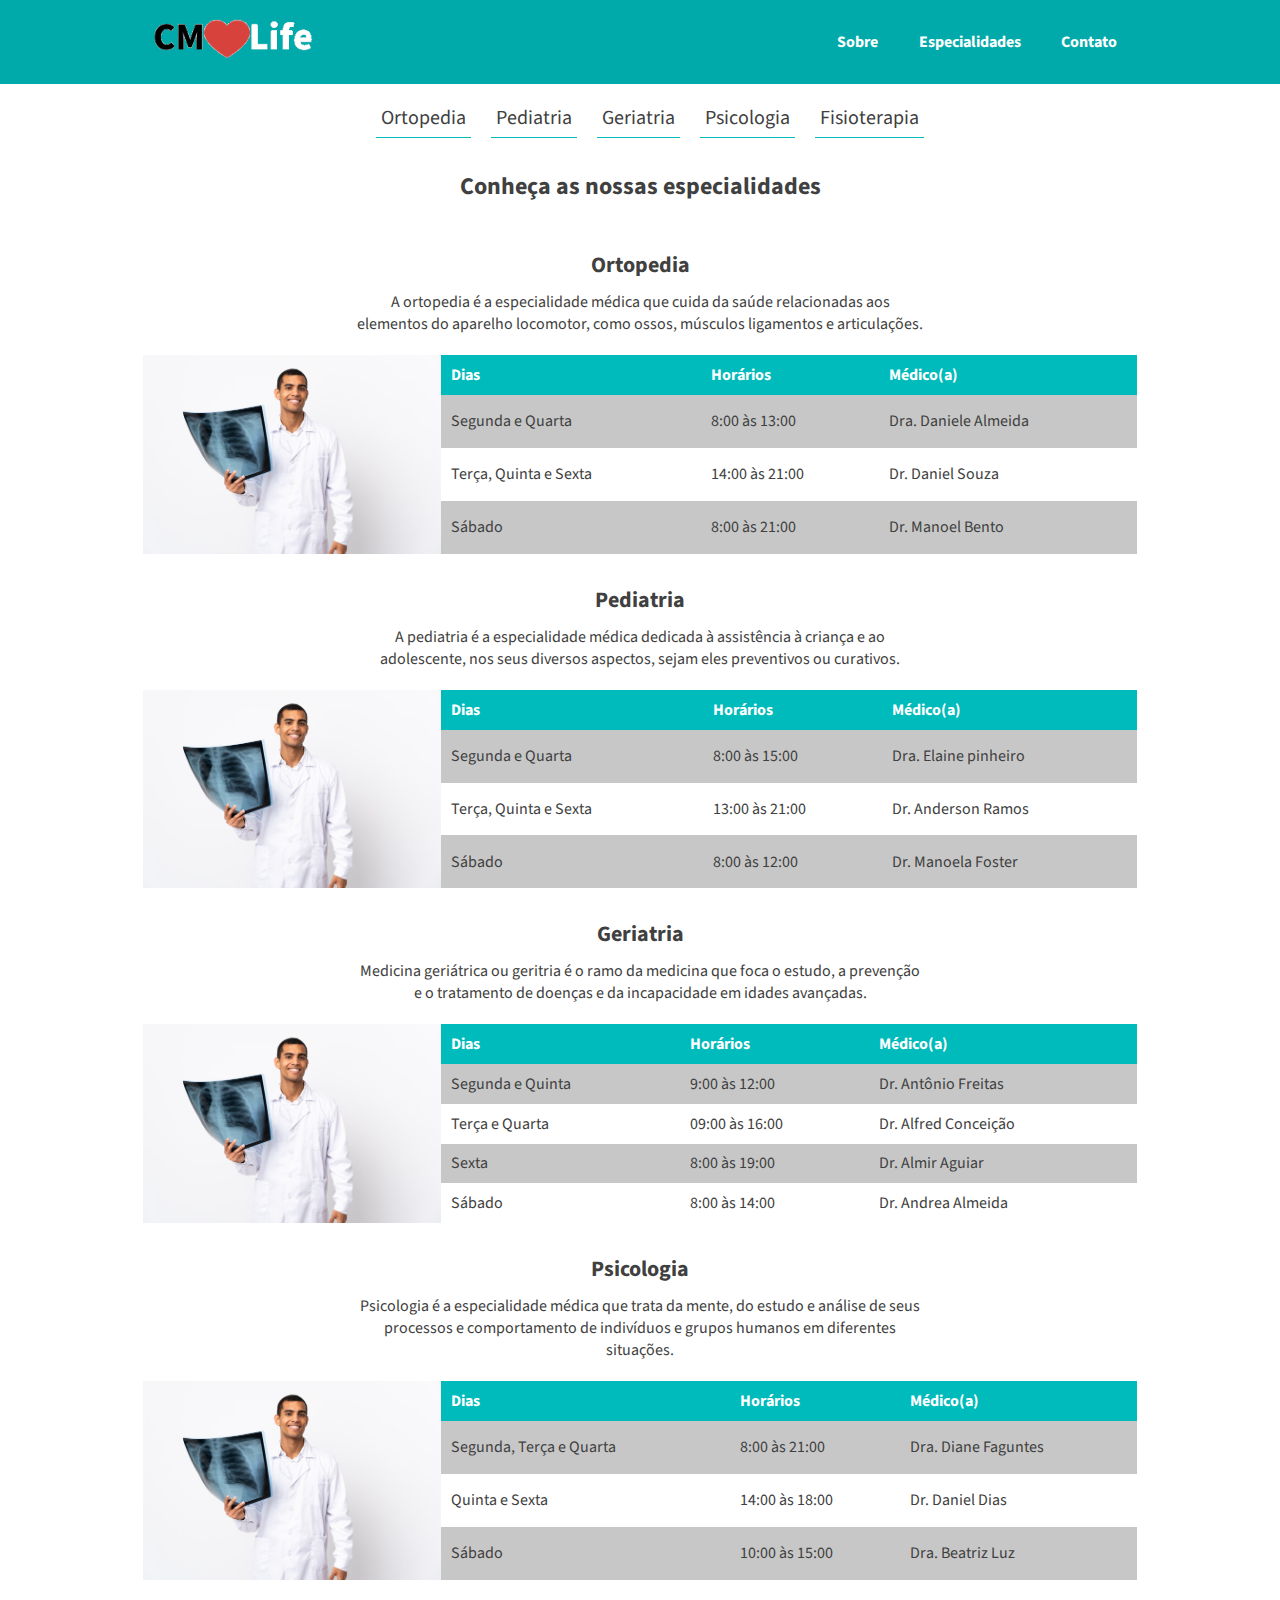
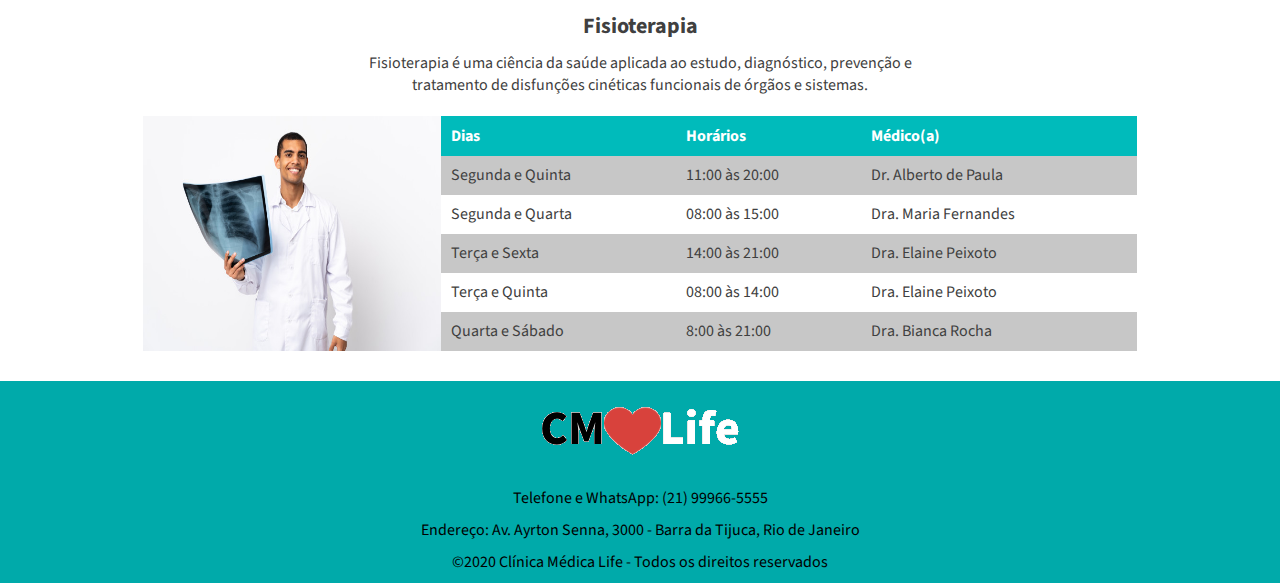
<file: especialidades.html>
<!DOCTYPE html>
<html lang="pt-br">
<head>
    <meta charset="UTF-8">
    <meta http-equiv="X-UA-Compatible" content="IE=edge">
    <meta name="viewport" content="width=device-width, initial-scale=1.0">
    <link rel="stylesheet" href="css/estilo.css">
    <link rel="stylesheet" href="css/responsivo.css">
    <link rel="stylesheet" href="css/especialidades.css">
    <link rel="stylesheet" href="css/resp-especialidade.css">
    <link rel="preconnect" href="https://fonts.googleapis.com">
    <link rel="preconnect" href="https://fonts.gstatic.com" crossorigin>
    <link href="https://fonts.googleapis.com/css2?family=Source+Sans+Pro:ital,wght@0,200;0,300;0,400;0,600;0,700;0,900;1,200;1,300;1,400;1,600;1,700;1,900&display=swap" rel="stylesheet">
    <title>Especialidades - CMLife</title>
</head>
<body>
    <header class="topo">
        <div class="container-topo">
            <div>
                <a href="index.html">
                    <img src="img/logo.png" alt="Logo" title="Página Inicial">
                </a>
            </div>
            <nav class="links-topo">
                <a href="index.html#sobre">Sobre</a>
                <a href="especialidades.html">Especialidades</a>
                <a href="index.html#contato">Contato</a>
            </nav>
        </div>
    </header>

    <main>
        <section class="container-links">
            <div>
                <nav class="links-especialidades">
                    <a href="#ortopedia">Ortopedia</a>
                    <a href="#pediatria">Pediatria</a>
                    <a href="#geriatria">Geriatria</a>
                    <a href="#psicologia">Psicologia</a>
                    <a href="#fisioterapia">Fisioterapia</a>
                </nav>
                
                <h2>Conheça as nossas especialidades</h2>
            </div>
        </section>

        <section class="container-especialidades" id="ortopedia">
            <h3>Ortopedia</h3>
            <p>A ortopedia é a especialidade médica que cuida da saúde relacionadas aos elementos do aparelho locomotor, como ossos, músculos ligamentos e articulações.</p>
            <div class="container-img-tabela">
                <img src="img/ortopedia.png" alt="Foto-ortopedista">
                <table>
                    <thead>
                        <tr>
                            <th>Dias</th>
                            <th>Horários</th>
                            <th>Médico(a)</th>
                        </tr>
                    </thead>
                    <tbody>
                        <tr>
                            <td>Segunda e Quarta</td>
                            <td>8:00 às 13:00</td>
                            <td>Dra. Daniele Almeida</td>
                        </tr>

                        <tr>
                            <td>Terça, Quinta e Sexta</td>
                            <td>14:00 às 21:00</td>
                            <td>Dr. Daniel Souza</td>
                        </tr>

                        <tr>
                            <td>Sábado</td>
                            <td>8:00 às 21:00</td>
                            <td>Dr. Manoel Bento</td>
                        </tr>
                    </tbody>
                </table>
            </div>

        </section>

        <section class="container-especialidades" id="pediatria">
            <h3>Pediatria</h3>
            <p>A pediatria é a especialidade médica dedicada à assistência à criança e ao adolescente, nos seus diversos aspectos, sejam eles preventivos ou curativos.</p>
            <div class="container-img-tabela">
                <img src="img/ortopedia.png" alt="Foto-ortopedista">
                <table>
                    <thead>
                        <tr>
                            <th>Dias</th>
                            <th>Horários</th>
                            <th>Médico(a)</th>
                        </tr>
                    </thead>
                    <tbody>
                        <tr>
                            <td>Segunda e Quarta</td>
                            <td>8:00 às 15:00</td>
                            <td>Dra. Elaine pinheiro</td>
                        </tr>

                        <tr>
                            <td>Terça, Quinta e Sexta</td>
                            <td>13:00 às 21:00</td>
                            <td>Dr. Anderson Ramos</td>
                        </tr>

                        <tr>
                            <td>Sábado</td>
                            <td>8:00 às 12:00</td>
                            <td>Dr. Manoela Foster</td>
                        </tr>
                    </tbody>
                </table>
            </div>

        </section>

        <section class="container-especialidades" id="geriatria">
            <h3>Geriatria</h3>
            <p>Medicina geriátrica ou geritria é o ramo da medicina que foca o estudo, a prevenção e o tratamento de doenças e da incapacidade em idades avançadas.</p>
            <div class="container-img-tabela">
                <img src="img/ortopedia.png" alt="Foto-ortopedista">
                <table>
                    <thead>
                        <tr>
                            <th>Dias</th>
                            <th>Horários</th>
                            <th>Médico(a)</th>
                        </tr>
                    </thead>
                    <tbody>
                        <tr>
                            <td>Segunda e Quinta</td>
                            <td>9:00 às 12:00</td>
                            <td>Dr. Antônio Freitas</td>
                        </tr>

                        <tr>
                            <td>Terça e Quarta</td>
                            <td>09:00 às 16:00</td>
                            <td>Dr. Alfred Conceição</td>
                        </tr>

                        <tr>
                            <td>Sexta</td>
                            <td>8:00 às 19:00</td>
                            <td>Dr. Almir Aguiar</td>
                        </tr>

                        <tr>
                            <td>Sábado</td>
                            <td>8:00 às 14:00</td>
                            <td>Dr. Andrea Almeida</td>
                        </tr>

                    </tbody>
                </table>
            </div>

        </section>

        <section class="container-especialidades" id="psicologia">
            <h3>Psicologia</h3>
            <p>Psicologia é a especialidade médica que trata da mente, do estudo e análise de seus processos e comportamento de indivíduos e grupos humanos em diferentes situações.</p>
            <div class="container-img-tabela">
                <img src="img/ortopedia.png" alt="Foto-ortopedista">
                <table>
                    <thead>
                        <tr>
                            <th>Dias</th>
                            <th>Horários</th>
                            <th>Médico(a)</th>
                        </tr>
                    </thead>
                    <tbody>
                        <tr>
                            <td>Segunda, Terça e Quarta</td>
                            <td>8:00 às 21:00</td>
                            <td>Dra. Diane Faguntes</td>
                        </tr>

                        <tr>
                            <td>Quinta e Sexta</td>
                            <td>14:00 às 18:00</td>
                            <td>Dr. Daniel Dias</td>
                        </tr>

                        <tr>
                            <td>Sábado</td>
                            <td>10:00 às 15:00</td>
                            <td>Dra. Beatriz Luz</td>
                        </tr>
                    </tbody>
                </table>
            </div>

        </section>

        <section class="container-especialidades" id="fisioterapia">
            <h3>Fisioterapia</h3>
            <p>Fisioterapia é uma ciência da saúde aplicada ao estudo, diagnóstico, prevenção e tratamento de disfunções cinéticas funcionais de órgãos e sistemas.</p>
            <div class="container-img-tabela">
                <img src="img/ortopedia.png" alt="Foto-ortopedista">
                <table>
                    <thead>
                        <tr>
                            <th>Dias</th>
                            <th>Horários</th>
                            <th>Médico(a)</th>
                        </tr>
                    </thead>
                    <tbody>
                        <tr>
                            <td>Segunda e Quinta</td>
                            <td>11:00 às 20:00</td>
                            <td>Dr. Alberto de Paula</td>
                        </tr>

                        <tr>
                            <td>Segunda e Quarta</td>
                            <td>08:00 às 15:00</td>
                            <td>Dra. Maria Fernandes</td>
                        </tr>

                        <tr>
                            <td>Terça e Sexta</td>
                            <td>14:00 às 21:00</td>
                            <td>Dra. Elaine Peixoto</td>
                        </tr>

                        <tr>
                            <td>Terça e Quinta</td>
                            <td>08:00 às 14:00</td>
                            <td>Dra. Elaine Peixoto</td>
                        </tr>

                        <tr>
                            <td>Quarta e Sábado</td>
                            <td>8:00 às 21:00</td>
                            <td>Dra. Bianca Rocha</td>
                        </tr>
                    </tbody>
                </table>
            </div>

        </section>
    </main>

    <footer>
        <div>
            <img src="img/logo.png" alt="Logo">
        </div>

        <div>
            <p>Telefone e WhatsApp: (21) 99966-5555</p>
            <p>Endereço: Av. Ayrton Senna, 3000 - Barra da Tijuca, Rio de Janeiro</p>
            <p>©2020 Clínica Médica Life  - Todos os direitos reservados</p>
        </div>
    </footer>
</body>
</html>
</file>
<file: css/estilo.css>
@charset "UTF-8";

*{
    padding: 0;
    margin: 0;
    box-sizing: border-box;
    font-family: 'Source Sans Pro', sans-serif;
}

.topo{
    background-color: #00aaaa;
}

.container-topo{
    max-width: 1024px;
    height: 84px;
    margin: 0 auto;
    display: flex;
    justify-content: space-between;
    align-items: center;
    padding: 0 25px;
}

.container-topo img{
    width: 80%;
}

.links-topo{
    display: flex;
    width: 300px;
    justify-content: space-between;  
    font-weight: 700;  
}

.links-topo a{
    text-decoration: none;
    color: white;
    padding: 10px;
}

.links-topo a:hover{
    color: black;
}

.imagem-fundo-topo{
    width: 100%;
    height: 500px;
    background-image: url(../img/recepcao.png);
    background-repeat: no-repeat;
    background-size: cover;
    background-position: center bottom;
    display: flex;
    flex-direction: column;
    justify-content: center;
    
}

.imagem-fundo-topo .texto-topo{
    max-width: 1024px;
    text-align: left;
    padding-left: 15px;
}

.texto-topo h1{
    font-size: 36px;
    font-weight: 400;
    color: white;
    text-transform: uppercase;
}

.sobre{
    max-width: 1024px;    
    margin: 0 auto;
}

.descricao-sobre{
    max-width: 700px;
    margin: 10px auto;
    text-align: center;
}

.descricao-sobre h2{
    padding: 20px;
    color: #404040;
}

.descricao-sobre p{
    max-width: 600px;
    margin: 0 auto;
}

.listas{
    max-width: 1024px;
    margin: 0 auto;
    display: flex;
    justify-content: center;
}

.descricao-listas{
    display: flex;
    flex-direction: column;
    justify-content: space-around;
}

.descricao-listas h2{
    color: #404040;
    text-align: left;
    font-weight: 500;
    text-transform: uppercase;
}

.descricao-listas ul{
    list-style-position: inside;
    margin-left: 30px;
}

.descricao-listas ul li{
    line-height: 1.3em;
}

.container-especialidades{
    max-width: 1024px;
    margin: 0 auto;
}

.descricao-especialidades{
    margin: 0 auto;
}

.descricao-especialidades h3{
    margin-top: 15px;
    color: #404040;
    font-weight: 700;
    font-size: 25px;
    text-align: center;
}
.descricao-especialidades p{
    max-width: 600px;
    margin: 20px auto;
    text-align: center;
    color: #404040
}

.imagens-secao-especialidades{
    display: flex;
    justify-content: space-around;
    flex-wrap: wrap;
    
}

.imagens-secao-especialidades img{
    max-width: 300px;
    border-radius: 10px 10px 0 0;
}

.cartao-img{
    max-width: 300px;
    margin-left: 15px;
    height: 250px;
    box-shadow: 2px 2px 7px rgba(0, 0, 0, 0.413);
    border-radius: 10px;
    margin-top: 20px;
}

.cartao-img p{
    text-transform: uppercase;
    color: #404040;
    text-align: center;
    padding-top: 9px;
}

.container-especialidades a{
    display: block;
    margin: 40px auto;
    padding: 10px 25px;
    width: 200px;
    background-color: #00aaaa;
    color: white;
    text-transform: uppercase;
    text-decoration: none;
    text-align: center;
    font-size: 18px;
    border-radius: 5px;
}

.container-especialidades a:hover{
    color: #404040;
}

.contato{
    max-width: 1024px;
    margin: 0 auto;
}

.contato h2{
    color: #404040;
    text-align: center;
    margin-bottom: 25px;
}

.contato p{
    max-width: 600px;
    margin: auto;
    text-align: center;
    line-height: 1em;
    margin-bottom: 15px;
}

.contato span{
    color: #404040;
    font-weight: 700;
}

.contato .iframe{
    margin: 0 auto;
    max-width: 1024px;
}

.contato iframe{
    width: 100%;
    height: 500px;     
}

footer{
    background-color: #00aaaa;
    margin: 0 auto;
    text-align: center;

}

footer p{
    padding-bottom: 10px;
}
</file>
<file: css/responsivo.css>
@media (max-width: 425px) {
    .container-topo{
        flex-direction: column;
        height: 94px;
        justify-content: flex-start;
        padding: 0 10px;
        
    }

    .container-topo img{
        width: 100px;
    }

    .imagem-fundo-topo{
        height: 250px;
    }

    .imagem-fundo-topo h1{
        font-size: 22px;
    }

    .links-topo{
        width: 340px;
        border-top: 1px solid #39393998;
    }

    .listas{
        padding: 10px;
    }

    .listas img{
        display: none;
    }

    .descricao-listas h2{
        text-align: center;
        padding: 10px;
        margin-bottom: 15px;
    }

    .descricao-listas ul{
        margin-left: 0;
        font-size: 15px;
        padding: 0 20px;
    }

    .descricao-especialidades p{
        padding: 0 20px;        
    }

    .imagens-secao-especialidades{
        flex-direction: column;
        align-items: center;
        
    }

    .cartao-img{
        margin-left: 0;
        max-width: 345px;
        height: 260px;
    }

    .cartao-img img{
        max-width: 320px;
    }

    .contato p{
        padding: 0 10px;
    }

    .iframe{
        width: 100%;
    }

    .iframe iframe{
        width: 100%;
        height: 280px;
    }

    footer{
        padding: 0 10px;
    }
    footer img{
        width: 100px;
    }

    footer p{
        font-size: 12px;
        padding-bottom: 5px;
    }


}

@media (min-width: 426px) and (max-width: 768px){
    .listas img{
        display: none;
    }

    .descricao-listas h2{
        text-align: center;
        padding: 10px;
        margin: 20px 0;
    }

    ul{
       margin-left: 80px;    
    }

}
</file>
<file: css/especialidades.css>
.container-links div{
    display: flex;
    flex-direction: column;
    justify-content: space-around;
    flex-wrap: wrap;
    max-width: 900px;
    height: 135px;
    margin: 0 auto;
}

.container-links h2{
    text-align: center;
    color: #404040;    
}

.links-especialidades{    
    display: flex;
    flex-wrap: wrap;
    justify-content: center;
}

.links-especialidades a{
    color: #404040;
    text-decoration: none;
    border-bottom: 1px solid #00bbbb;
    padding: 5px;
    font-size: 20px;
    margin-left: 20px;
}

.links-especialidades a:hover{
   color: #00aaaa; 
}

.container-especialidades{
    max-width: 1024px;
    margin: 30px auto;
    text-align: center;
    color: #404040;
}

.container-especialidades table{
    text-align: left;
}
.container-especialidades table tr{
    height: 39px;
}

.container-especialidades table th, td{
    padding-left: 10px;
}

.container-especialidades h3{
    font-size: 22px;
    margin-bottom: 10px;
}

.container-especialidades p{
    max-width: 600px;
    margin: 0 auto;
    padding: 0 15px;
    margin-bottom: 20px;
}

.container-img-tabela{
    max-width: 1024px;
    margin: 0 auto;
    padding: 0 15px;
    display: flex;    
}

.container-img-tabela img{
    width: 30%;
}

.container-img-tabela table{
    width: 70%;
    border-collapse: collapse;
}

.container-img-tabela thead {
    background-color: #00bbbb;
    height: 40px;
    color: white;

}

.container-img-tabela tbody tr:nth-of-type(odd){
    background-color: rgb(199, 199, 199);
}
</file>
<file: css/resp-especialidade.css>
@media (max-width: 425px){
    .container-links h2{
        padding: 0 20px;
        font-size: 20px;
    }
    .container-especialidades img{
        display: none;
    }

    .container-especialidades table{
        width: 100%;
        padding: 0 5px;
    }

    .container-especialidades table tr{
        height: 39px;
    }

    .container-especialidades table td, th{
        font-size: 15px;
    }

}

@media (min-width: 426px) and (max-width: 768px){
    .container-especialidades img{
        display: none;
    }

    .container-especialidades table{
        width: 100%;
        padding: 0 5px;
    }
    
    .container-especialidades table tr{
        height: 39px;
    }
}
</file>
